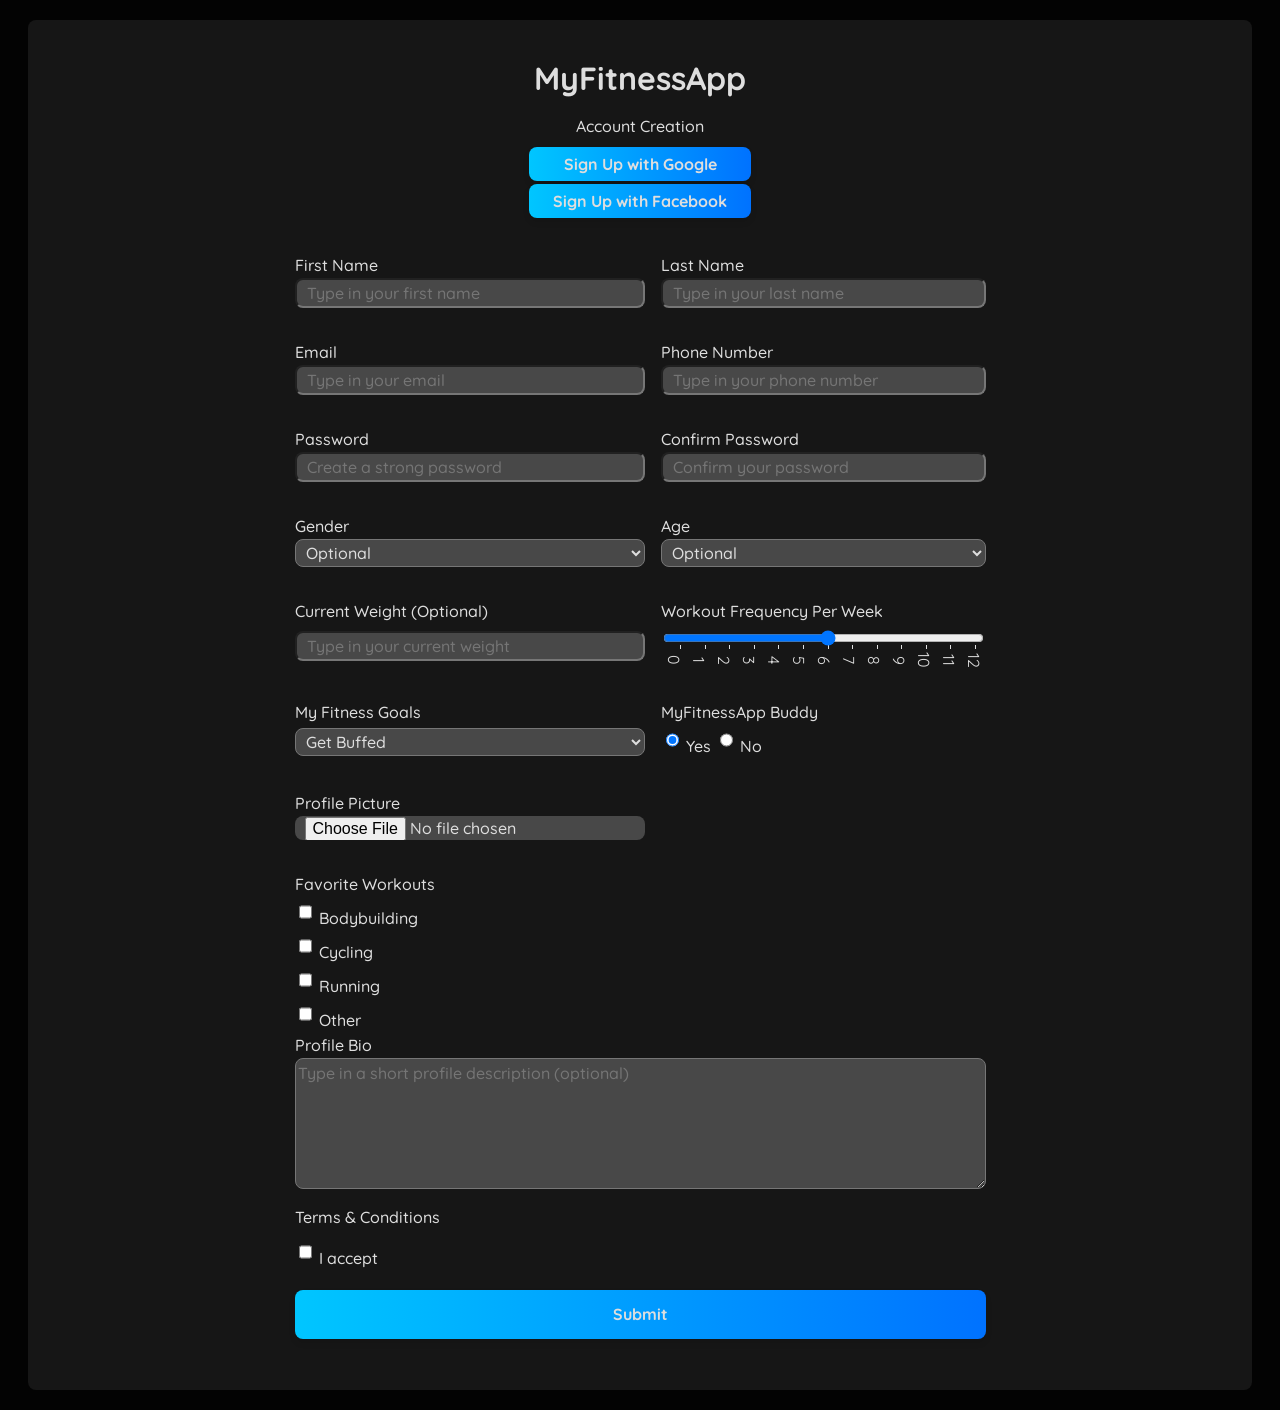
<file: index.html>
<!DOCTYPE html>
<html lang="en">

<head>
    <meta charset="UTF-8">
    <meta name="viewport" content="width=device-width, initial-scale=1.0">
    <title>MyFitnessApp - Account Creation</title>
    <link rel="preconnect" href="https://fonts.googleapis.com">
    <link rel="preconnect" href="https://fonts.gstatic.com" crossorigin>
    <link href="https://fonts.googleapis.com/css2?family=Quicksand:wght@500&display=swap" rel="stylesheet">
    <link rel="stylesheet" href="style.css">
</head>

<body>
    <main>
        <header>
            <h1>MyFitnessApp</h1>
            <p>Account Creation</p>

            <div class="form-group">
                <button autofocus disabled>Sign Up with Google</button>
                <button disabled>Sign Up with Facebook</button>
            </div>
        </header>
        <form action="" method="post">

            <div class="form-container">

                <div class="form-group">
                    <label for="first-name">First Name</label>
                    <input type="text" id="first-name" name="first-name" placeholder="Type in your first name"
                        autocapitalize="words" pattern="[A-Za-zÆØÅæøå\s\-]+"
                        title="Kun bogstaver og mellemrum er tilladt" required>
                </div>

                <div class="form-group">
                    <label for="last-name">Last Name</label>
                    <input type="text" id="last-name" name="last-name" placeholder="Type in your last name"
                        autocapitalize="words" pattern="[A-Za-zÆØÅæøå\s\-]+"
                        title="Kun bogstaver og mellemrum er tilladt" required>
                </div>

                <div class="form-group">
                    <label for="email">Email</label>
                    <input type="email" id="email" name="email" placeholder="Type in your email" required>
                </div>

                <div class="form-group">
                    <label for="phone">Phone Number</label>
                    <input type="tel" id="phone" name="phone" placeholder="Type in your phone number" pattern="\d{8}"
                        title="Ugyldigt telefonnummer!" required>
                </div>

                <div class="form-group">
                    <label for="password">Password</label>
                    <input type="password" id="password" name="password" placeholder="Create a strong password"
                        pattern="^(?=.*[a-z])(?=.*[A-Z])(?=.*\d)[a-zA-Z\d]{8,}$"
                        title="Minimum eight characters, at least one uppercase letter, one lowercase letter and one number:"
                        required>
                </div>

                <!-- Kan confirm password check implementeres uden JS? -->
                <div class="form-group">
                    <label for="confirm-password">Confirm Password</label>
                    <input type="password" id="confirm-password" placeholder="Confirm your password"
                        pattern="^(?=.*[a-z])(?=.*[A-Z])(?=.*\d)[a-zA-Z\d]{8,}$"
                        title="Minimum eight characters, at least one uppercase letter, one lowercase letter and one number:"
                        required>
                </div>

                <div class="form-group">
                    <label for="gender">Gender</label>
                    <select id="gender" name="gender">
                        <option value="" selected>Optional</option>
                        <option value="other">Other</option>
                        <option value="female">Female</option>
                        <option value="male">Male</option>
                    </select>
                </div>

                <div class="form-group">
                    <label for="age">Age</label>
                    <select id="age" name="age">
                        <option value="" selected>Optional</option>
                        <option value="18">18</option>
                        <option value="19">19</option>
                        <option value="20">20</option>
                        <option value="21">21</option>
                        <option value="22">22</option>
                        <option value="23">23</option>
                        <option value="24">24</option>
                        <option value="25">25</option>
                        <option value="26">26</option>
                        <option value="27">27</option>
                        <option value="28">28</option>
                        <option value="29">29</option>
                        <option value="30">30</option>
                        <option value="31">31</option>
                        <option value="32">32</option>
                        <option value="33">33</option>
                        <option value="34">34</option>
                        <option value="35">35</option>
                        <option value="36">36</option>
                        <option value="37">37</option>
                        <option value="38">38</option>
                        <option value="39">39</option>
                        <option value="40">40</option>
                        <option value="41">41</option>
                        <option value="42">42</option>
                        <option value="43">43</option>
                        <option value="44">44</option>
                        <option value="45">45</option>
                        <option value="46">46</option>
                        <option value="47">47</option>
                        <option value="48">48</option>
                        <option value="49">49</option>
                        <option value="50">50</option>
                        <option value="51">51</option>
                        <option value="52">52</option>
                        <option value="53">53</option>
                        <option value="54">54</option>
                        <option value="55">55</option>
                        <option value="56">56</option>
                        <option value="57">57</option>
                        <option value="58">58</option>
                        <option value="59">59</option>
                        <option value="60">60</option>
                        <option value="61">61</option>
                        <option value="62">62</option>
                        <option value="63">63</option>
                        <option value="64">64</option>
                        <option value="65">65</option>
                        <option value="66">66</option>
                        <option value="67">67</option>
                        <option value="68">68</option>
                        <option value="69">69</option>
                        <option value="70">70</option>
                        <option value="71">71</option>
                        <option value="72">72</option>
                        <option value="73">73</option>
                        <option value="74">74</option>
                        <option value="75">75</option>
                        <option value="76">76</option>
                        <option value="77">77</option>
                        <option value="78">78</option>
                        <option value="79">79</option>
                        <option value="80">80</option>
                        <option value="81">81</option>
                        <option value="82">82</option>
                        <option value="83">83</option>
                        <option value="84">84</option>
                        <option value="85">85</option>
                        <option value="86">86</option>
                        <option value="87">87</option>
                        <option value="88">88</option>
                        <option value="89">89</option>
                        <option value="90">90</option>
                        <option value="91">91</option>
                        <option value="92">92</option>
                        <option value="93">93</option>
                        <option value="94">94</option>
                        <option value="95">95</option>
                        <option value="96">96</option>
                        <option value="97">97</option>
                        <option value="98">98</option>
                        <option value="99">99</option>
                    </select>
                </div>

                <div class="form-group">
                    <label for="weight">Current Weight (Optional)</label>
                    <input type="number" id="weight" name="weight" placeholder="Type in your current weight">
                </div>

                <div class="form-group">
                    <label for="workout-frequency">Workout Frequency Per Week</label>
                    <input type="range" id="workout-frequency" name="workout-frequency" list="markers" min="0" max="12"
                        step="1">
                    <datalist id="markers">
                        <option value="0" label="0"></option>
                        <option value="1" label="1"></option>
                        <option value="2" label="2"></option>
                        <option value="3" label="3"></option>
                        <option value="4" label="4"></option>
                        <option value="5" label="5"></option>
                        <option value="6" label="6"></option>
                        <option value="7" label="7"></option>
                        <option value="8" label="8"></option>
                        <option value="9" label="9"></option>
                        <option value="10" label="10"></option>
                        <option value="11" label="11"></option>
                        <option value="12" label="12"></option>
                    </datalist>

                </div>

                <div class="form-group">
                    <label for="goals">My Fitness Goals</label>
                    <select id="goals" name="goals">
                        <option value="buffed">Get Buffed</option>
                        <option value="jacked">Get Jacked</option>
                        <option value="big">Get Big</option>
                        <option value="lean">Get Lean</option>
                    </select>
                </div>

                <!-- https://codepen.io/JiveDig/pen/jbdJXR -->
                <!-- TODO tjek om den rent faktisk virker. -->
                <div class="form-group">
                    <label for="buddy">MyFitnessApp Buddy</label>
                    <div class="switch-field">
                        <input type="radio" id="radio-yes" name="buddy-option" value="yes" checked />
                        <label for="radio-yes">Yes</label>
                        <input type="radio" id="radio-no" name="buddy-option" value=" no" />
                        <label for="radio-no">No</label>
                    </div>
                </div>

                <div class="form-group">
                    <label for="profile-img">Profile Picture</label>
                    <input type="file" id="profile-img" name="profile-img">
                </div>

            </div>
            <div class="form-group-wide">
                <div class="checkmarks">
                    <label for="favorite-workouts">Favorite Workouts</label>

                    <div class="checkbox-group">
                        <input type="checkbox" id="fav-bodybuilding" name="favorite-workouts[]" value="Bodybuilding">
                        <label for="fav-bodybuilding">Bodybuilding</label>
                    </div>
                    <div class="checkbox-group">
                        <input type="checkbox" id="fav-cycling" name="favorite-workouts[]" value="Cycling">
                        <label for="fav-cycling">Cycling</label>
                    </div>

                    <div class="checkbox-group">
                        <input type="checkbox" id="fav-running" name="favorite-workouts[]" value="Running">
                        <label for="fav-running"">Running</label>
                </div>
                <div class=" checkbox-group">
                            <input type="checkbox" id="fav-other" name="favorite-workouts[]" value="Other">
                            <label for="fav-other">Other</label>
                    </div>
                </div>

                <label for="profile-bio">Profile Bio</label>
                <textarea id="profile-bio" name="profile-bio" rows="5" cols="33"
                    placeholder="Type in a short profile description (optional)"></textarea>
            </div>
            <footer>
                <div class="form-group">
                    <label for="terms">Terms & Conditions</label>

                    <div class="checkbox-group">
                        <input type="checkbox" id="terms" name="terms" value="accepted" required>
                        <label for="terms">I accept</label>
                    </div>
                </div>

                <div class="form-group">
                    <button>Submit</button>
                </div>
            </footer>
        </form>

    </main>
</body>

</html>
</file>
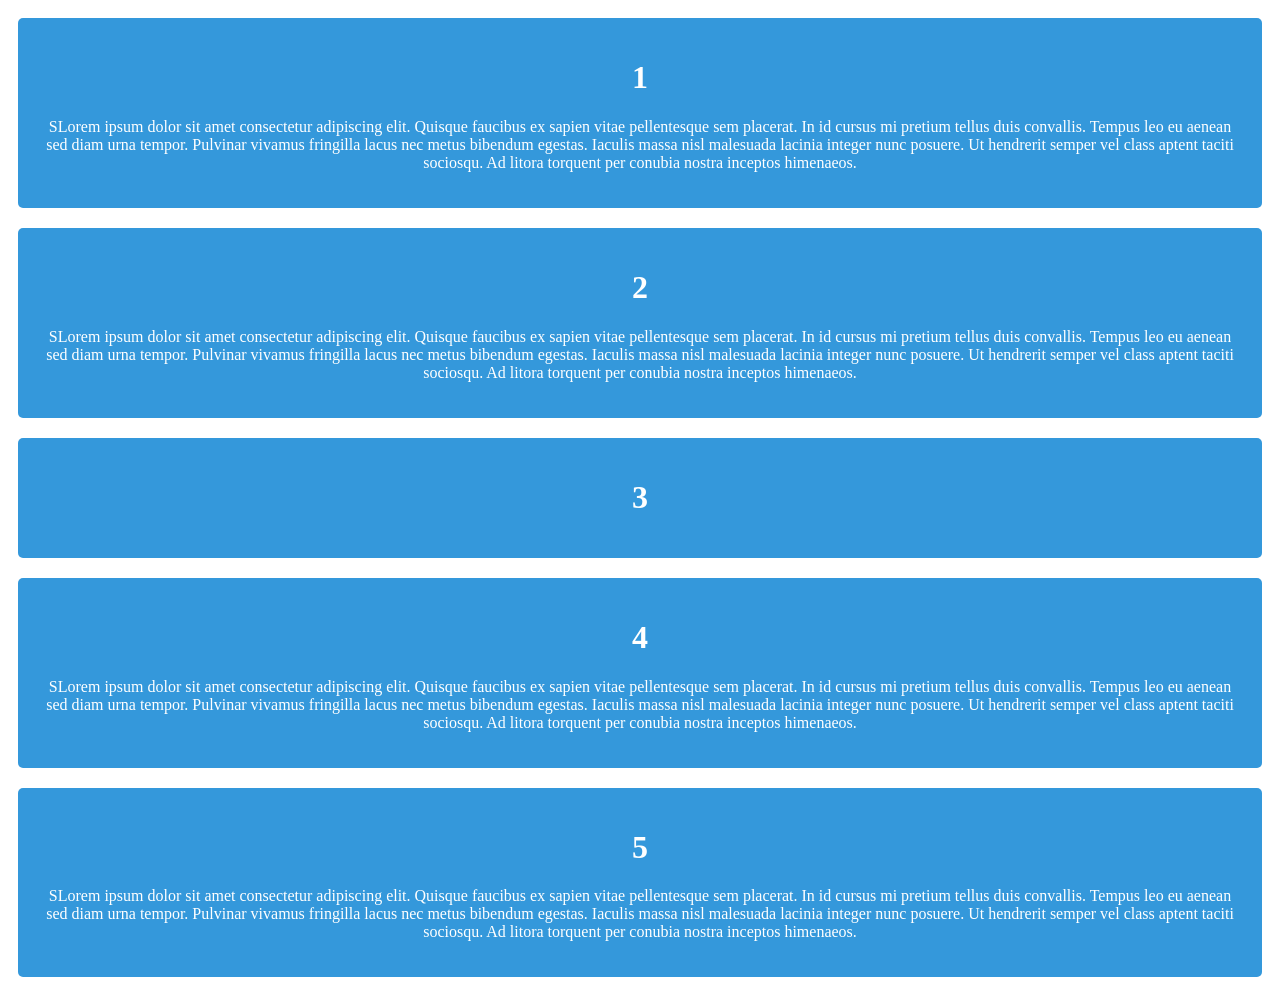
<file: set2/flexbox-example.html>
<!DOCTYPE html>
<html lang="en">

<head>
    <meta charset="UTF-8">
    <meta name="viewport" content="width=device-width, initial-scale=1.0">
    <title>Flexbox Layout</title>
    <link rel="stylesheet" href="style2.css">
</head>

<body>
    <div class="box">
        <h1>1</h1>
        <p>SLorem ipsum dolor sit amet consectetur adipiscing elit. Quisque faucibus ex sapien vitae pellentesque sem
            placerat. In id cursus mi pretium tellus duis convallis. Tempus leo eu aenean sed diam urna tempor. Pulvinar
            vivamus fringilla lacus nec metus bibendum egestas. Iaculis massa nisl malesuada lacinia integer nunc
            posuere. Ut hendrerit semper vel class aptent taciti sociosqu. Ad litora torquent per conubia nostra
            inceptos himenaeos.</p>
    </div>

    <div class="box">
        <h1>2</h1>
        <p>SLorem ipsum dolor sit amet consectetur adipiscing elit. Quisque faucibus ex sapien vitae pellentesque sem
            placerat. In id cursus mi pretium tellus duis convallis. Tempus leo eu aenean sed diam urna tempor. Pulvinar
            vivamus fringilla lacus nec metus bibendum egestas. Iaculis massa nisl malesuada lacinia integer nunc
            posuere. Ut hendrerit semper vel class aptent taciti sociosqu. Ad litora torquent per conubia nostra
            inceptos himenaeos.</p>
    </div>

    <div class="box">
        <h1>3</h1>

    </div>

    <div class="box">
        <h1>4</h1>
        <p>SLorem ipsum dolor sit amet consectetur adipiscing elit. Quisque faucibus ex sapien vitae pellentesque sem
            placerat. In id cursus mi pretium tellus duis convallis. Tempus leo eu aenean sed diam urna tempor. Pulvinar
            vivamus fringilla lacus nec metus bibendum egestas. Iaculis massa nisl malesuada lacinia integer nunc
            posuere. Ut hendrerit semper vel class aptent taciti sociosqu. Ad litora torquent per conubia nostra
            inceptos himenaeos.</p>
    </div>

    <div class="box">
        <h1>5</h1>
        <p>SLorem ipsum dolor sit amet consectetur adipiscing elit. Quisque faucibus ex sapien vitae pellentesque sem
            placerat. In id cursus mi pretium tellus duis convallis. Tempus leo eu aenean sed diam urna tempor. Pulvinar
            vivamus fringilla lacus nec metus bibendum egestas. Iaculis massa nisl malesuada lacinia integer nunc
            posuere. Ut hendrerit semper vel class aptent taciti sociosqu. Ad litora torquent per conubia nostra
            inceptos himenaeos.</p>
    </div>

</body>

</html>
</file>
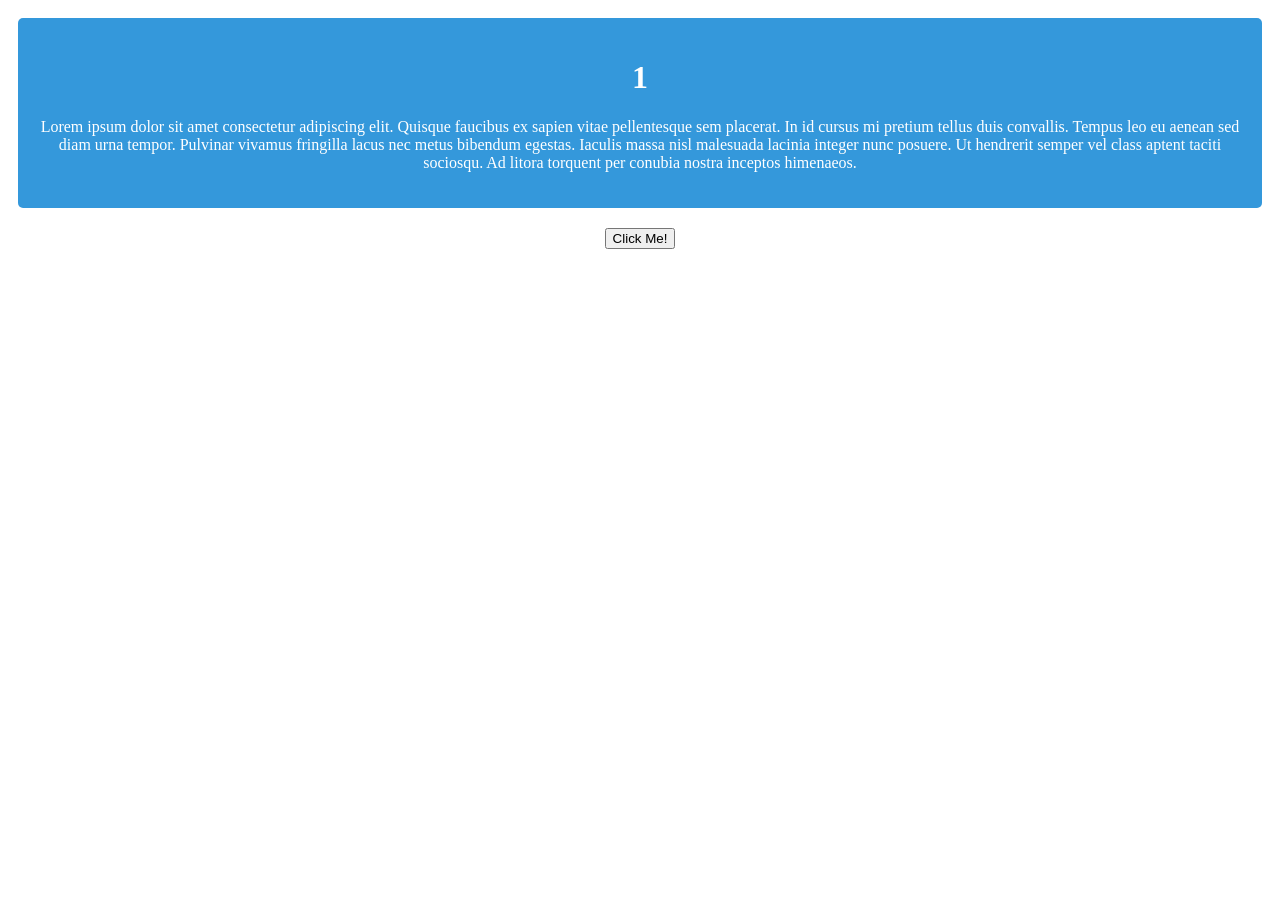
<file: set5/eventhandling-example.html>
<!DOCTYPE html>
<html lang="en">

<head>
    <meta charset="UTF-8">
    <meta name="viewport" content="width=device-width, initial-scale=1.0">
    <title>Eventhandling Example</title>
    <link rel="stylesheet" href="style5.css">
    <script src="script.js" defer></script>
</head>

<body>
    <div class="box">
        <h1>1</h1>
        <p>Lorem ipsum dolor sit amet consectetur adipiscing elit. Quisque faucibus ex sapien vitae pellentesque sem
            placerat. In id cursus mi pretium tellus duis convallis. Tempus leo eu aenean sed diam urna tempor. Pulvinar
            vivamus fringilla lacus nec metus bibendum egestas. Iaculis massa nisl malesuada lacinia integer nunc
            posuere. Ut hendrerit semper vel class aptent taciti sociosqu. Ad litora torquent per conubia nostra
            inceptos himenaeos.</p>
    </div>

    <button>Click Me!</button>

</body>

</html>
</file>
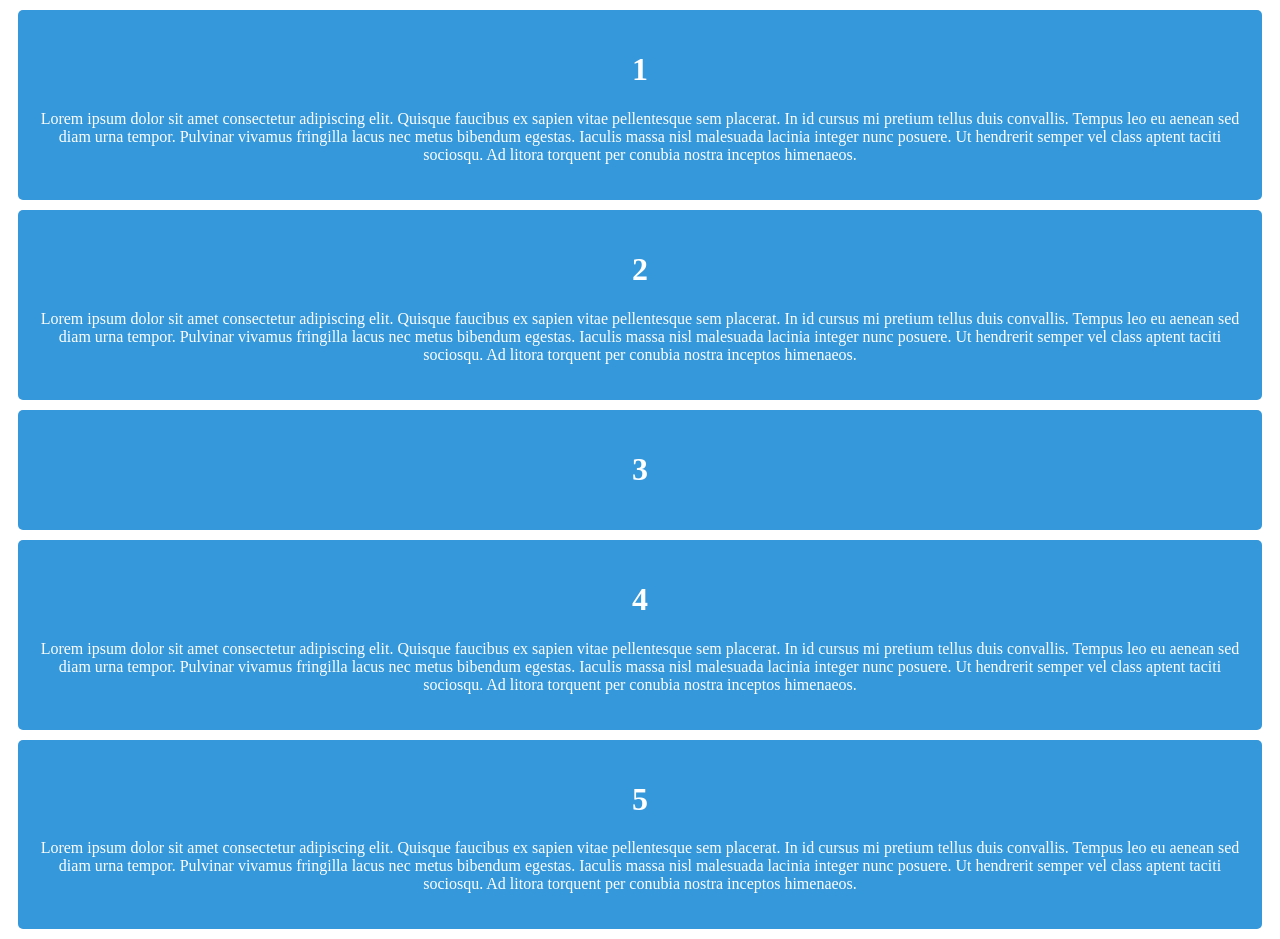
<file: set8/grid-example.html>
<!DOCTYPE html>
<html lang="en">

<head>
    <meta charset="UTF-8">
    <meta name="viewport" content="width=device-width, initial-scale=1.0">
    <title>Grid Layout</title>
    <link rel="stylesheet" href="style8.css">
</head>

<body>
    <div class="box">
        <h1>1</h1>
        <p>Lorem ipsum dolor sit amet consectetur adipiscing elit. Quisque faucibus ex sapien vitae pellentesque sem
            placerat. In id cursus mi pretium tellus duis convallis. Tempus leo eu aenean sed diam urna tempor. Pulvinar
            vivamus fringilla lacus nec metus bibendum egestas. Iaculis massa nisl malesuada lacinia integer nunc
            posuere. Ut hendrerit semper vel class aptent taciti sociosqu. Ad litora torquent per conubia nostra
            inceptos himenaeos.</p>
    </div>

    <div class="box">
        <h1>2</h1>
        <p>Lorem ipsum dolor sit amet consectetur adipiscing elit. Quisque faucibus ex sapien vitae pellentesque sem
            placerat. In id cursus mi pretium tellus duis convallis. Tempus leo eu aenean sed diam urna tempor. Pulvinar
            vivamus fringilla lacus nec metus bibendum egestas. Iaculis massa nisl malesuada lacinia integer nunc
            posuere. Ut hendrerit semper vel class aptent taciti sociosqu. Ad litora torquent per conubia nostra
            inceptos himenaeos.</p>
    </div>

    <div class="box">
        <h1>3</h1>

    </div>

    <div class="box">
        <h1>4</h1>
        <p>Lorem ipsum dolor sit amet consectetur adipiscing elit. Quisque faucibus ex sapien vitae pellentesque sem
            placerat. In id cursus mi pretium tellus duis convallis. Tempus leo eu aenean sed diam urna tempor. Pulvinar
            vivamus fringilla lacus nec metus bibendum egestas. Iaculis massa nisl malesuada lacinia integer nunc
            posuere. Ut hendrerit semper vel class aptent taciti sociosqu. Ad litora torquent per conubia nostra
            inceptos himenaeos.</p>
    </div>

    <div class="box">
        <h1>5</h1>
        <p>Lorem ipsum dolor sit amet consectetur adipiscing elit. Quisque faucibus ex sapien vitae pellentesque sem
            placerat. In id cursus mi pretium tellus duis convallis. Tempus leo eu aenean sed diam urna tempor. Pulvinar
            vivamus fringilla lacus nec metus bibendum egestas. Iaculis massa nisl malesuada lacinia integer nunc
            posuere. Ut hendrerit semper vel class aptent taciti sociosqu. Ad litora torquent per conubia nostra
            inceptos himenaeos.</p>
    </div>

</body>

</html>
</file>
<file: style.css>
:root {
    --primary: oklch(0.75 0.10 255);
    --valid: oklch(0.75 0.10 150);
    --invalid: oklch(0.75 0.10 348);
    --background1: oklch(0.1 0 0);
    --background2: oklch(0.2 0 0);
    --background3: oklch(0.4 0 0);
    --background4: oklch(0.55 0 0);
    --fontcolor1: oklch(0.9 0 0);
    --fontcolor2: oklch(0.75 0 0);
    color: var(--fontcolor1)
}

input,
button,
select,
textarea {
    font: inherit;
    color: var(--fontcolor1);
    background-color: var(--background3);
}


body {
    font-family: "Quicksand", sans-serif;
    font-optical-sizing: auto;
    font-weight: 500;
    font-style: normal;
    background-color: var(--background1)
}

main {
    display: grid;
    grid-template-areas:
        "header"
        "main";
    border-radius: 8px;
    margin: 20px;
    justify-content: center;
    background-color: var(--background2);
    padding: 1rem;
}

header {
    grid-area: header;
    display: flex;
    flex-direction: column;
    align-items: center;
    line-height: 1ch;
    margin-top: 1rem;
    margin-bottom: 1rem;
}

form {
    display: grid;
    grid-area: main;
    grid-template-areas:
        "form-main"
        "form-wide"
        "form-footer";
    line-height: 2.5ch;
}

.form-container {
    display: grid;
    grid-area: form-main;
    gap: 1rem;
}

footer {
    grid-area: form-footer;
    margin-bottom: 1rem;
}

.form-group {
    display: grid;
    /* padding-top: 1rem; */
    padding-bottom: 1rem;
}

.form-group-wide {
    display: grid;
    grid-area: form-wide;
    padding-top: 1rem;
    padding-bottom: 1rem;
}

.checkmarks {
    display: grid;
}

.form-group datalist {
    display: flex;
    flex-direction: column;
    align-items: center;
    justify-content: space-between;
    writing-mode: vertical-lr;
}

.form-group option {
    padding: 0;
}

/* Stylish buttons */
button {
    background: linear-gradient(to right, #00c6ff, #0072ff);
    /* Frisk blå gradient */
    color: var(--fontcolor1);
    padding: 12px 24px;
    border: none;
    border-radius: 8px;
    margin-bottom: 0.2rem;
    font-size: 16px;
    font-weight: bold;
    cursor: pointer;
    box-shadow: 0 4px 6px rgba(0, 0, 0, 0.1);
    transition: transform 0.2s ease, box-shadow 0.2s ease;
}

input {
    border-radius: 8px;
    padding-left: 1ch;
    height: 1.5rem;
}

select {
    border-radius: 8px;
    padding-left: 0.6ch;
    height: 1.75rem;
}

textarea {
    border-radius: 8px;
}

.form-group input[type="checkbox"] {
    margin-top: 10px;
    margin-bottom: 10px;
}

input:focus {
    color: var(--fontcolor1);
    background-color: var(--background4);
}

input:not(:placeholder-shown):valid,
select:not(:placeholder-shown):valid {
    outline-color: var(--valid);
}

input:not(:placeholder-shown):invalid {
    outline-color: var(--invalid);
}


@media (width > 720px) {
    .form-container {
        grid-template-areas:
            "form-main form-main"
            "form-wide form-wide"
            "form-footer form-footer";
    }

    .form-group-wide {
        grid-area: form-wide;
    }

}
</file>
<file: set2/style2.css>
.box {
    background-color: #3498db;
    color: white;
    padding: 20px;
    margin: 10px;
    border-radius: 5px;
    text-align: center;
}

body {
    display: flex;
    flex-direction: column;
    flex: 1 1 0;
}
</file>
<file: set5/style5.css>
.box{
    background-color: #3498db;
    color: white;
    padding: 20px;
    margin: 10px;
    border-radius: 5px;
    text-align: center;
    flex: 1 1 0;
}

body {
display: flex;
flex-direction: column;
align-items: center;
justify-content: center;
gap: 10px;
}
</file>
<file: set8/style8.css>
.box {
    background-color: #3498db;
    color: white;
    padding: 20px;
    margin: 10px;
    border-radius: 5px;
    text-align: center;
}

.box:first-child {
}

body {
}
</file>
